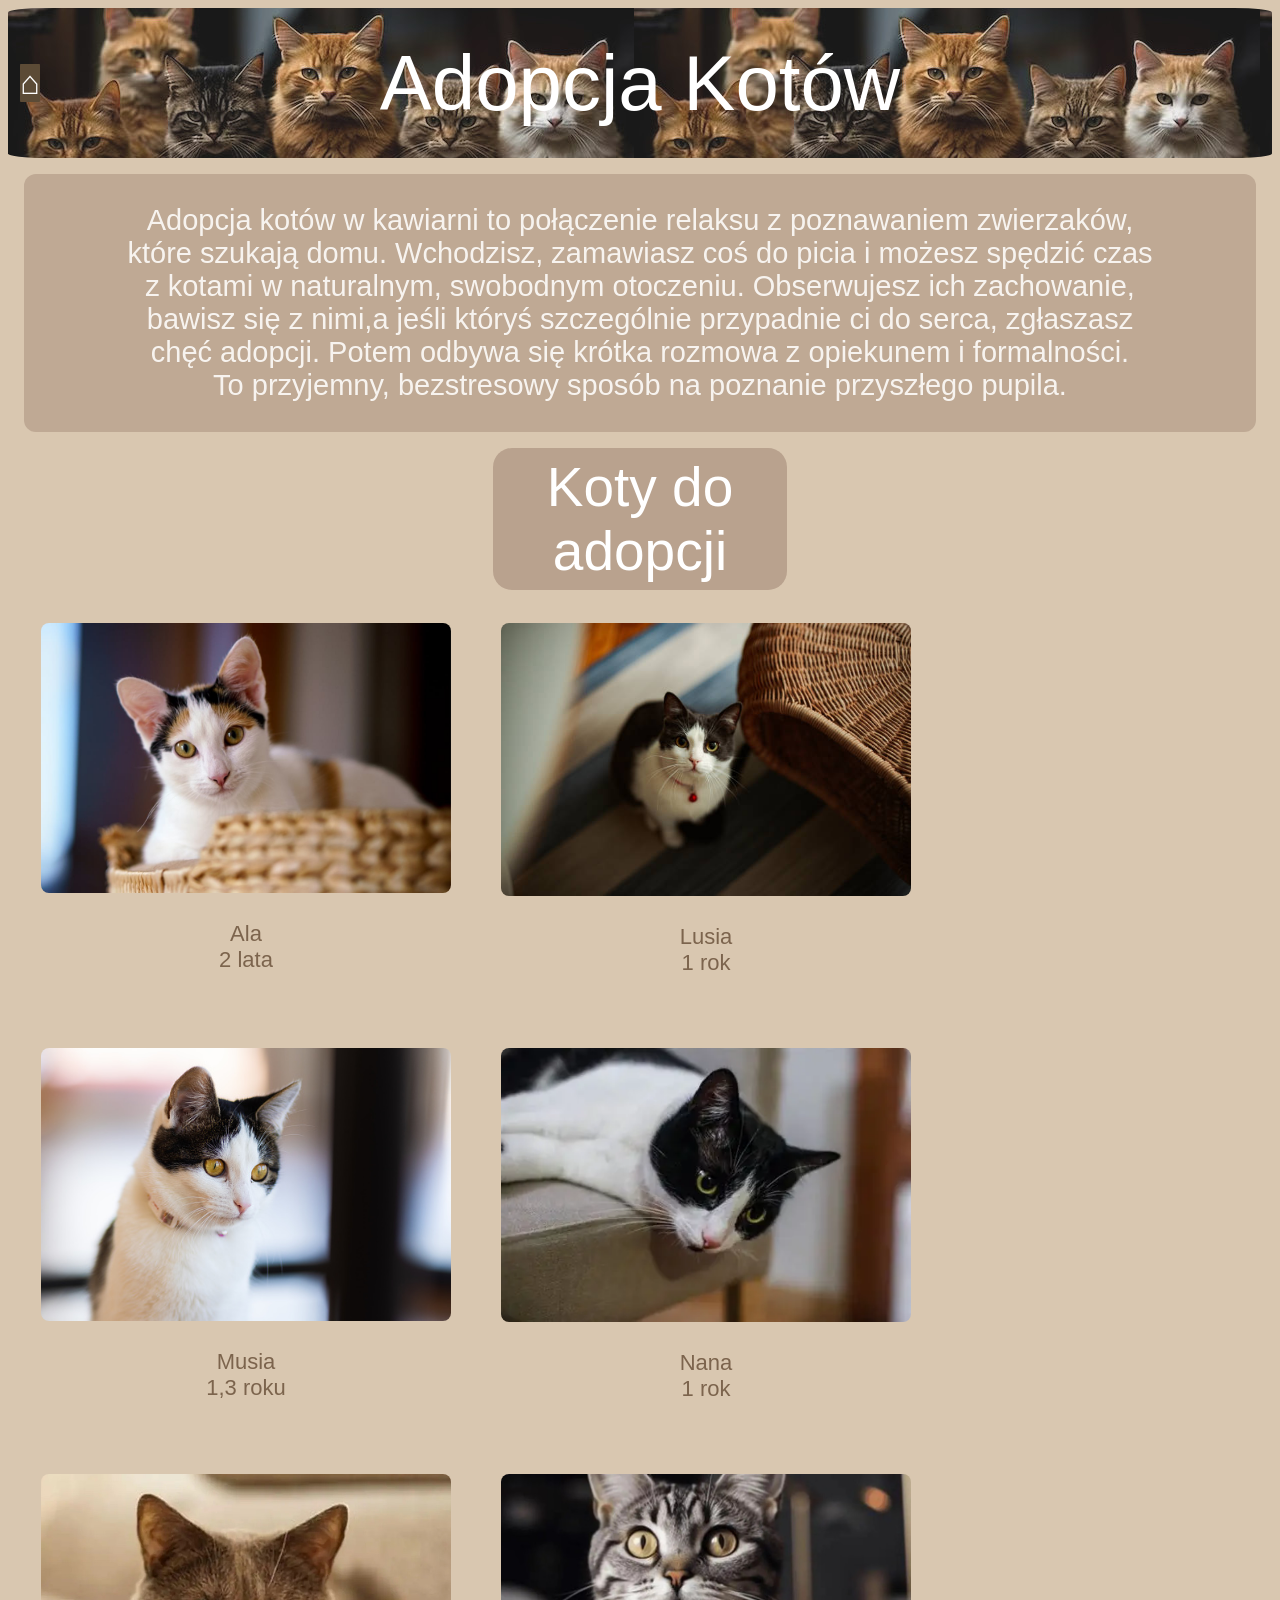
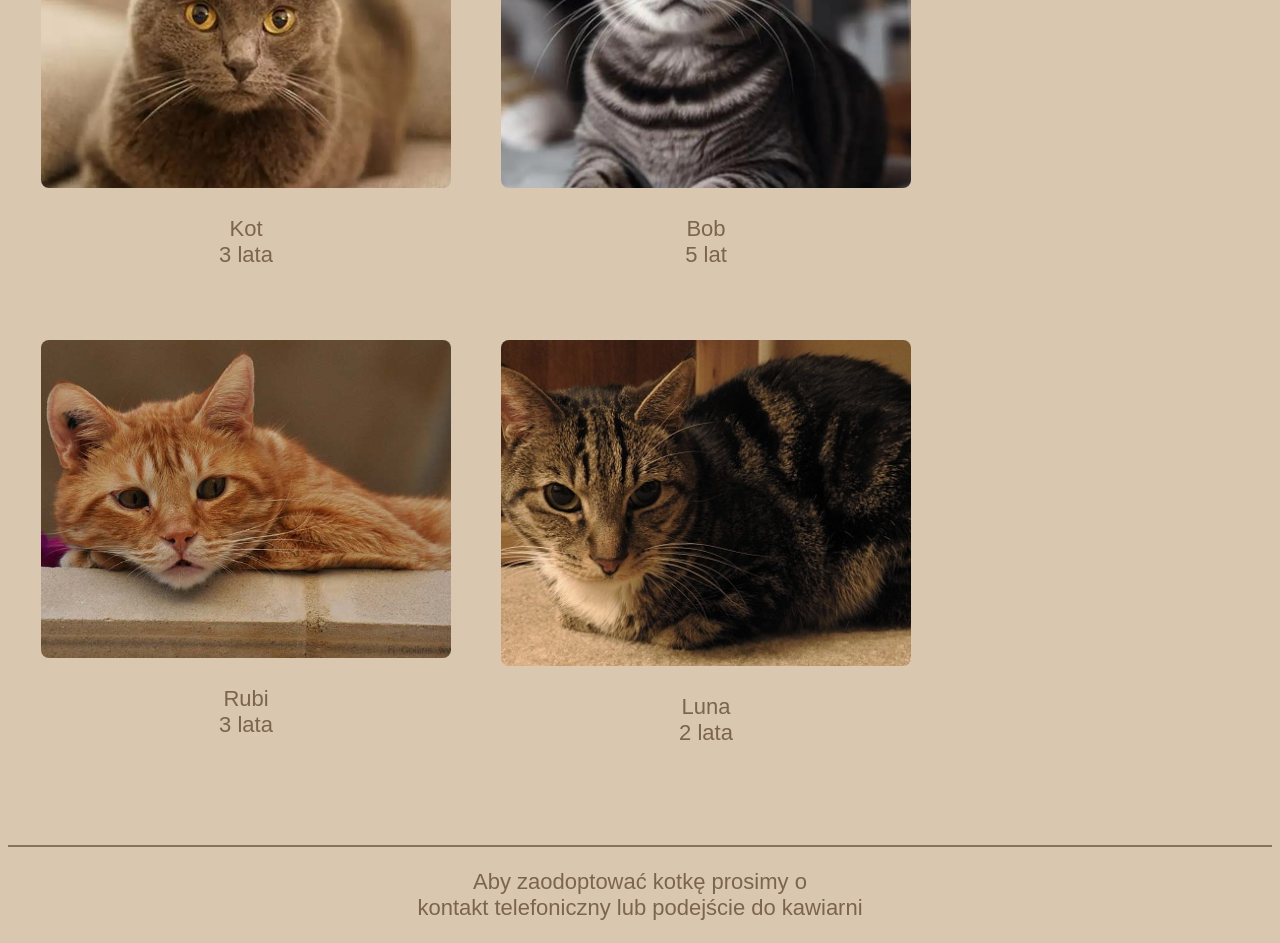
<file: adopcja.html>
<!DOCTYPE html>
<html lang="en">
<head>
    <meta charset="UTF-8">
    <meta name="viewport" content="width=device-width, initial-scale=1.0">
      <link rel="stylesheet" href="style_adopt.css">
    <title>Adopcja kotów</title>

</head>
<body>
    <div id="baner">
        <a href="index.html" class="back">⌂</a>
        <p>Adopcja Kotów</p>
    </div>
<div id="tekst">
    <p >
Adopcja kotów w kawiarni to połączenie relaksu z poznawaniem zwierzaków,<br>
które szukają domu. Wchodzisz, zamawiasz coś do picia i możesz spędzić czas<br>
z kotami w naturalnym, swobodnym otoczeniu. Obserwujesz ich zachowanie, <br>
bawisz się z nimi,a jeśli któryś szczególnie przypadnie ci do serca, zgłaszasz <br>
chęć adopcji. Potem odbywa się krótka rozmowa z opiekunem i formalności. <br>
To przyjemny, bezstresowy sposób na poznanie przyszłego pupila.
</p>
</div>
<p id="kotydo">Koty do adopcji</p>


<div class="galeria">
    <div class="foto">
    <img src="cat1.jpg" alt="cat1">
    <p>Ala <br> 2 lata</p>
</div>
<div class="foto">
    <img src="cat2.jpg" alt="cat2">
     <p>Lusia<br> 1 rok</p>
</div>
<div class="foto">
    <img src="cat3.jpg" alt="cat3">
     <p>Musia<br>1,3 roku</p>
</div>
<div class="foto">
    <img src="cat4.jpg" alt="cat4">
     <p>Nana<br>1 rok</p>
</div>
<div class="foto">
    <img src="cat5.jpg" alt="cat5">
     <p>Kot<br>3 lata</p>
</div>
<div class="foto">
    <img src="cat6.jpg" alt="cat6">
     <p>Bob <br> 5 lat </p>
</div>
<div class="foto">
    <img src="cat7.jpg" alt="cat7">
     <p>Rubi <br> 3 lata </p>
</div>
<div class="foto">
    <img src="cat8.jpg" alt="cat8">
     <p>Luna <br> 2 lata</p>
</div>
</div>
<br><br>
<hr class="hr"> 
<div class="kontakt">
    <p> Aby zaodoptować kotkę prosimy o<br> kontakt telefoniczny lub podejście do kawiarni</p>
</div>

</body>
</html>
</file>
<file: style_adopt.css>
body{
  background-color: #d9c7b0 ;
  font-family:'Gill Sans', 'Gill Sans MT', Calibri, 'Trebuchet MS', sans-serif;
}
title{
   color: rgb(255, 255, 255);
}

    #baner {
    background-image: url("catss.jpg");
    color: rgb(255, 255, 255);
    text-align: center;
    align-items: center;
    height: 150px;
    clear: both;
    border-radius: 3%;
    font-size: 78px;
    margin: auto;
    display: flex;
    justify-content: center;
    align-items: center;
}
.back{
      position: absolute;
      left: 20px;
      text-decoration: none;
      font-size: 33px;
      color:#ffffff;
       background-color: #5c4b36 ;
       border-radius: 3%;
    }
.baner a{
      color: #6b5a4a;
      text-align: left;
      display: block;
      margin-left: 20px;
    }
#tekst{
    color: white;
    font-size: 29px;
    text-align: center;
     display: flex;
    justify-content: center;
    margin: 16px;
    padding: 1px;
    background-color: #b9a28e;
   border-radius: 12px;
    opacity: 0.8;
}

#kotydo{
    color:white;
    text-align: center;
    font-size:55px;
    background-color: #b9a28e;   
    padding: 7px 7px;
    width: 280px;
    margin: auto;
    border-radius: 19px;
        
}
 .galeria {
    margin: 33px;
    display: flex;
    gap: 50px; 
    flex-wrap: wrap; 
}

.galeria img {
    width: 410px;
    height: auto;
    border-radius: 8px;
    transition:  0.8s;
}
.galeria :hover{
        transform: scale(1.1);
}
.foto{
    text-align: center;
    color:#7c644d;
    font-size: 22px;
}

.kontakt{
    font-size: 22px;
    text-align: center;
    color: #7c644d;
}
.hr{
    border: none;
    height: 2px;
    background-color:#887360;
}
</file>
